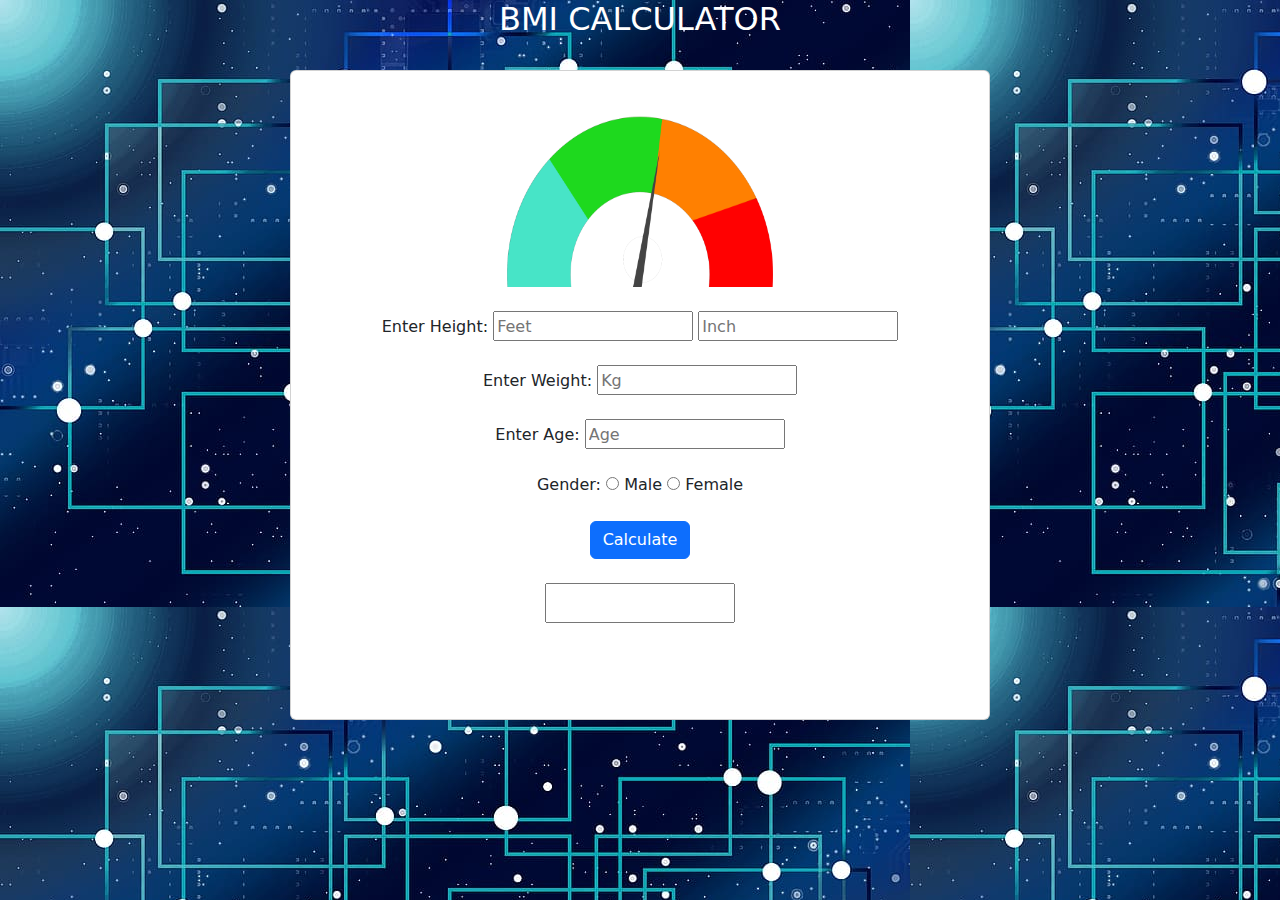
<file: BMI Calculator.html>
<!--BMI CALCULATOR-->
<!DOCTYPE html>
<html lang="en">
<head>
    <meta charset="UTF-8">
    <title>BMI Calculator</title>
    <link rel="stylesheet" href="bootstrap.min.css">
    <style>
        img {
            max-width: 100%;
            height: auto;
        }
    </style>
</head>
<body background="calculator_bg.jpg">
<center>
    <h1 style="font-size: xx-large; color: white">BMI CALCULATOR</h1>
    <br>
    <main>
        <div class="card" style="height: 650px; width: 700px">
            <div class="card-body">
                <div class="card-img"><img id="displayImage" src="default.png" alt="default" style="width: 300px; height: 200px"></div>
                <br>
                <form>
                    Enter Height: <input type="number" id="feet" placeholder="Feet" style="width: 200px; height: 30px">
                    <input type="number" id="inch" placeholder="Inch" style="width: 200px; height: 30px">
                    <br><br>
                    Enter Weight: <input type="number" id="wei" placeholder="Kg" style="width: 200px; height: 30px">
                    <br><br>
                    Enter Age: <input type="number" id="age" placeholder="Age" style="width: 200px; height: 30px">
                    <br><br>
                    Gender:
                    <input type="radio" id="male" name="gender" value="male">
                    <label for="male">Male</label>
                    <input type="radio" id="female" name="gender" value="female">
                    <label for="female">Female</label>
                    <br><br>
                    <input type="button" onclick="calculateBMI()" value="Calculate" class="btn btn-primary">
                    <br><br>
                    <input type="text" id="output" readonly style="height: 40px; width: 190px">
                </form>
            </div>
        </div>
        <br>
    </main>
</center>

<script>
    function calculateBMI() {
        let feet = parseFloat(document.getElementById("feet").value);
        let inch = parseFloat(document.getElementById("inch").value);
        let weight = parseFloat(document.getElementById("wei").value);
        let age = parseFloat(document.getElementById("age").value);
        let gender = document.querySelector('input[name="gender"]:checked');

        if (!feet || !inch || !weight || !age || !gender) {
            alert("Please fill out all fields.");
            return;
        }

        let heightInMeters = (feet / 3.281) + (inch / 39.37);
        let bmi = weight / (heightInMeters * heightInMeters);

        document.getElementById("output").value = bmi.toFixed(2);
        changeImage(bmi);
    }

    function changeImage(bmi) {
        let image = document.getElementById("displayImage");
        if (bmi <= 18.5) {
            image.src = "Gauge_Underweight.png";
            image.alt = "Underweight";
        } else if (bmi > 18.5 && bmi < 25) {
            image.src = "Normal_Weight.png";
            image.alt = "Normal Weight";
        } else if (bmi >= 25 && bmi < 30) {
            image.src = "Gauge_Overweight.png";
            image.alt = "Overweight";
        } else {
            image.src = "Obese_Weight.png";
            image.alt = "Obese";
        }
    }
</script>

</body>
</html>
</file>
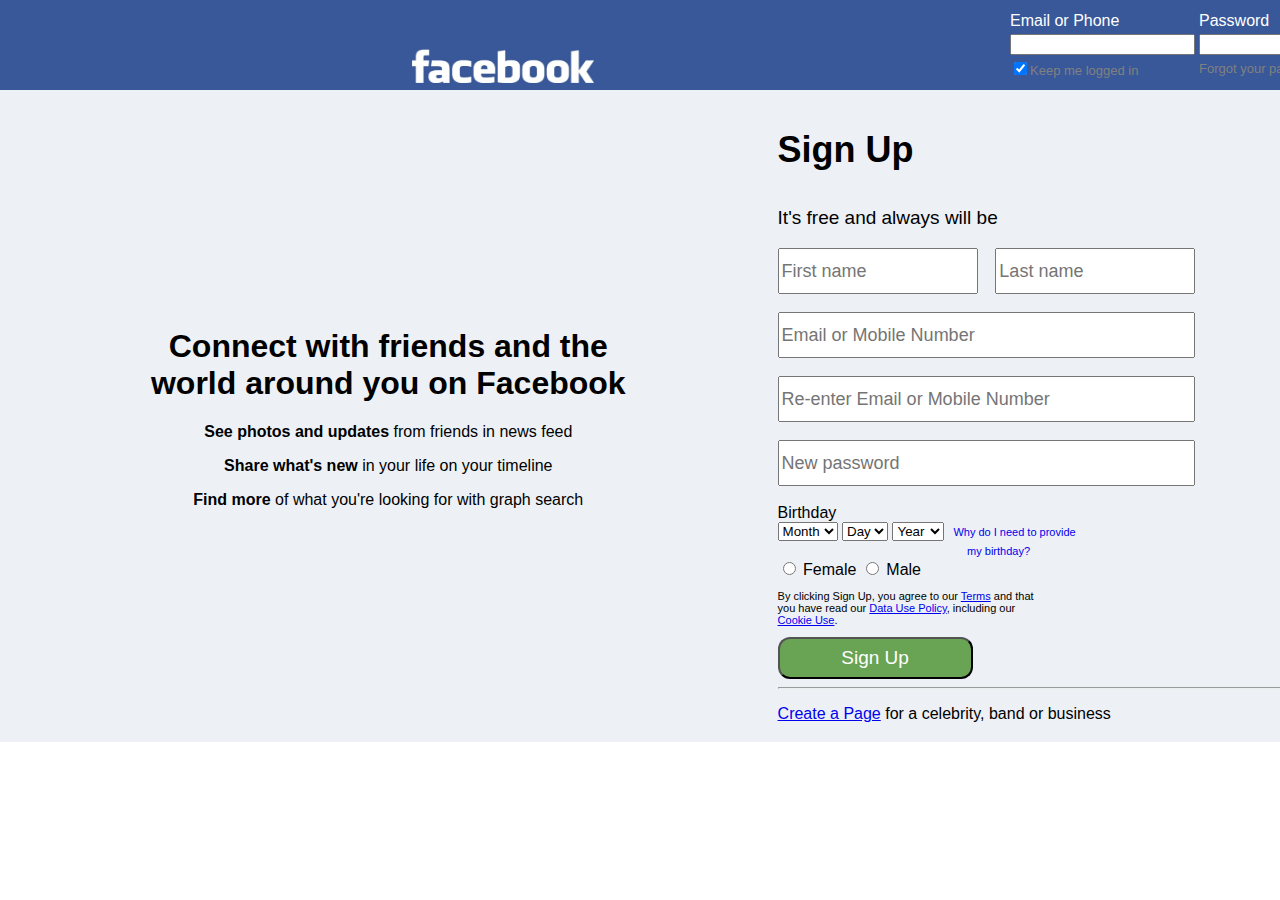
<file: facebook.html>
<!DOCTYPE html>
<html lang="en">
<head>
    <title>Facebook Login</title>
    <link rel="stylesheet" href="login.css">
</head>
<body>
<table id="table1">
    <tr>
        <td id="td1"><img src="img/img.png" title="Facebook" id="img1"></td>
        <td id="td4">
            <table id="table3">
                <tr>
                    <td id="t1">
                        Email or Phone
                    </td>
                    <td id="t2">
                        Password
                    </td>
                </tr>
                <tr>
                    <td>
                        <input type="email">
                    </td>
                    <td>
                        <input type="password">
                    </td>
                    <td>
                        <button type="submit" >Log In</button>
                    </td>
                </tr>
                <tr>
                    <td id="t3"><input type="checkbox" checked>Keep me logged in</td>
                    <td id="t4">Forgot your password?</td>
                </tr>
            </table>
        </td>

    </tr>
</table>
<table id="table2" >
    <tr>
        <td id="td2">
            <h1>Connect with friends and the<br> world around you on Facebook</h1>
            <p><b>See photos and updates</b> from friends in news feed</p>
            <p><b>Share what's new</b> in your life on your timeline</p>
            <p><b>Find more</b> of what you're looking for with graph search</p>
        </td>
        <td id="td3">
            <p id="p1"><b>Sign Up</b></p>
            <p id="p2">It's free and always will be</p>
            <form id="form1">
                <input type="text" placeholder="First name" id="inp4">&nbsp&nbsp&nbsp&nbsp<input type="text" placeholder="Last name" id="inp5">
                <br>
                <br>
                <input type="text" placeholder="Email or Mobile Number" id="inp1">
                <br>
                <br>
                <input type="text" placeholder="Re-enter Email or Mobile Number" id="inp2">
                <br>
                <br>
                <input type="text" placeholder="New password" id="inp3">
                <br>
                <br>
                Birthday<br>
                <select title="Month">
                    <option value="0" selected="1">Month</option>
                    <option value="1">Jan</option>
                    <option value="2">Feb</option>
                    <option value="3">Mar</option>
                    <option value="4">Apr</option>
                    <option value="5">May</option>
                    <option value="6">Jun</option>
                    <option value="7">Jul</option>
                    <option value="8">Aug</option>
                    <option value="9">Sep</option>
                    <option value="10">Oct</option>
                    <option value="11">Nov</option>
                    <option value="12">Dec</option>
                </select>
                <select title="Day">
                    <option value="0" selected="1">Day</option>
                    <option value="1">1</option>
                    <option value="2">2</option>
                    <option value="3">3</option>
                    <option value="4">4</option>
                    <option value="5">5</option>
                    <option value="6">6</option>
                    <option value="7">7</option>
                    <option value="8">8</option>
                    <option value="9">9</option>
                    <option value="10">10</option>
                    <option value="11">11</option>
                    <option value="12">12</option>
                    <option value="13">13</option>
                    <option value="14">14</option>
                    <option value="15">15</option>
                    <option value="16">16</option>
                    <option value="17">17</option>
                    <option value="18">18</option>
                    <option value="19">19</option>
                    <option value="20">20</option>
                    <option value="21">21</option>
                    <option value="22">22</option>
                    <option value="23">23</option>
                    <option value="24">24</option>
                    <option value="25">25</option>
                    <option value="26">26</option>
                    <option value="27">27</option>
                    <option value="28">28</option>
                    <option value="29">29</option>
                    <option value="30">30</option>
                    <option value="31">31</option>
                </select>
                <select title="Year">
                    <option value="0" selected="1">Year</option>
                    <option value="2020">2020</option>
                    <option value="2019">2019</option>
                    <option value="2018">2018</option>
                    <option value="2017">2017</option>
                    <option value="2016">2016</option>
                    <option value="2015">2015</option>
                    <option value="2014">2014</option>
                    <option value="2013">2013</option>
                    <option value="2012">2012</option>
                    <option value="2011">2011</option>
                    <option value="2010">2010</option>
                    <option value="2009">2009</option>
                    <option value="2008">2008</option>
                    <option value="2007">2007</option>
                    <option value="2006">2006</option>
                    <option value="2005">2005</option>
                    <option value="2004">2004</option>
                    <option value="2003">2003</option>
                    <option value="2002">2002</option>
                    <option value="2001">2001</option>
                    <option value="2000">2000</option>
                    <option value="1999">1999</option>
                    <option value="1998">1998</option>
                    <option value="1997">1997</option>
                    <option value="1996">1996</option>
                    <option value="1995">1995</option>
                    <option value="1994">1994</option>
                    <option value="1993">1993</option>
                    <option value="1992">1992</option>
                    <option value="1991">1991</option>
                    <option value="1990">1990</option>
                    <option value="1989">1989</option>
                    <option value="1988">1988</option>
                    <option value="1987">1987</option>
                    <option value="1986">1986</option>
                    <option value="1985">1985</option>
                    <option value="1984">1984</option>
                    <option value="1983">1983</option>
                    <option value="1982">1982</option>
                    <option value="1981">1981</option>
                    <option value="1980">1980</option>
                    <option value="1979">1979</option>
                    <option value="1978">1978</option>
                    <option value="1977">1977</option>
                    <option value="1976">1976</option>
                    <option value="1975">1975</option>
                    <option value="1974">1974</option>
                    <option value="1973">1973</option>
                    <option value="1972">1972</option>
                    <option value="1971">1971</option>
                    <option value="1970">1970</option>
                    <option value="1969">1969</option>
                    <option value="1968">1968</option>
                    <option value="1967">1967</option>
                    <option value="1966">1966</option>
                    <option value="1965">1965</option>
                    <option value="1964">1964</option>
                    <option value="1963">1963</option>
                    <option value="1962">1962</option>
                    <option value="1961">1961</option>
                    <option value="1960">1960</option>
                    <option value="1959">1959</option>
                    <option value="1958">1958</option>
                    <option value="1957">1957</option>
                    <option value="1956">1956</option>
                    <option value="1955">1955</option>
                    <option value="1954">1954</option>
                    <option value="1953">1953</option>
                    <option value="1952">1952</option>
                    <option value="1951">1951</option>
                    <option value="1950">1950</option>
                    <option value="1949">1949</option>
                    <option value="1948">1948</option>
                    <option value="1947">1947</option>
                    <option value="1946">1946</option>
                    <option value="1945">1945</option>
                    <option value="1944">1944</option>
                    <option value="1943">1943</option>
                    <option value="1942">1942</option>
                    <option value="1941">1941</option>
                    <option value="1940">1940</option>
                    <option value="1939">1939</option>
                    <option value="1938">1938</option>
                    <option value="1937">1937</option>
                    <option value="1936">1936</option>
                    <option value="1935">1935</option>
                    <option value="1934">1934</option>
                    <option value="1933">1933</option>
                    <option value="1932">1932</option>
                    <option value="1931">1931</option>
                    <option value="1930">1930</option>
                    <option value="1929">1929</option>
                    <option value="1928">1928</option>
                    <option value="1927">1927</option>
                    <option value="1926">1926</option>
                    <option value="1925">1925</option>
                    <option value="1924">1924</option>
                    <option value="1923">1923</option>
                    <option value="1922">1922</option>
                    <option value="1921">1921</option>
                    <option value="1920">1920</option>
                    <option value="1919">1919</option>
                    <option value="1918">1918</option>
                    <option value="1917">1917</option>
                    <option value="1916">1916</option>
                    <option value="1915">1915</option>
                    <option value="1914">1914</option>
                    <option value="1913">1913</option>
                    <option value="1912">1912</option>
                    <option value="1911">1911</option>
                    <option value="1910">1910</option>
                    <option value="1909">1909</option>
                    <option value="1908">1908</option>
                    <option value="1907">1907</option>
                    <option value="1906">1906</option>
                    <option value="1905">1905</option>
                </select>&nbsp&nbsp<a href="why.html" id="a1">Why do I need to provide<br>&nbsp&nbsp&nbsp&nbsp&nbsp&nbsp&nbsp&nbsp&nbsp&nbsp&nbsp&nbsp&nbsp&nbsp&nbsp&nbsp&nbsp&nbsp&nbsp&nbsp&nbsp&nbsp&nbsp&nbsp&nbsp&nbsp&nbsp&nbsp&nbsp&nbsp&nbsp&nbsp&nbsp&nbsp&nbsp&nbsp&nbsp&nbsp&nbsp&nbsp&nbsp&nbsp&nbsp&nbsp&nbsp&nbsp&nbsp&nbsp&nbsp&nbsp&nbsp&nbsp&nbsp&nbsp&nbsp&nbsp&nbsp&nbsp&nbsp&nbsp&nbsp my birthday?</a>
                <br>
                <input type="radio" id="inp7" value="Female">
                <label>Female</label>
                <input type="radio" id="inp6" value="Male">
                <label>Male</label>
                <p id="p3">By clicking Sign Up, you agree to our <a href="terms.html"id="a2">Terms</a> and that<br>you have read our <a href="use.html" id="a3">Data Use Policy</a>, including our <br><a href="cookie.html"id="a4">Cookie Use</a>.</p>
                <button id="button1">Sign Up</button>
            </form>
            <hr>
            <p id="p4"><a href="create.html" id="a5">Create a Page</a> for a celebrity, band or business</p>
        </td>
    </tr>
</table>

</body>
</html>
</file>
<file: login.css>
body{
    font-family: 'Lucida Grande', tahoma,verdana,arial,sans-serif;
    margin: 0;
}
#table1{
    img{
        width: 182px;
        height: 34px;
    }
    width: 100%;
    min-width: 1540px;
    height: 90px;
    background-color: #395899;
    #td1{
        width: 1000px;
        margin-right: 900px;
        text-align: center;
        vertical-align: bottom;
    }
    #table3{
        #t1{
            color: white;
        }
        #t2{
            color: white;
        }
        #t3{
            font-size: small;
            color: gray;
        }
        #t4{
            font-size: small;
            color: gray;
        }
    }
    #table4{
        vertical-align: bottom;
    }
}

#table2{
    background-color: #edf0f5;
    width: 100%;
    min-width: 1540px;
    height: 606px;
    #td2{
        text-align: center;
        width: 1022px;
    }
    #td3{
        text-align: left;
        width: 898px;
        height: 606px;
        vertical-align: top;
        #p1{
            font-size: 36px;
            font-family: 'Open Sans',sans-serif;
        }
        #p2{
            font-size: 19px;
            font-family: 'Open Sans',sans-serif;
        }
        #p3{
            font-size: 11px;
            font-family: 'Open Sans',sans-serif;
        }
        #form1{
            #inp1{
                width: 409px;
                height: 40px;
                font-size: 18px;
            }
            #inp2{
                width: 409px;
                height: 40px;
                font-size: 18px;
            }
            #inp3{
                width: 409px;
                height: 40px;
                font-size: 18px;
            }
            #inp4{
                width: 192px;
                height: 40px;
                font-size: 18px;
            }
            #inp5{
                width: 192px;
                height: 40px;
                font-size: 18px;
            }
            #button1{
                background-color: #69a455;
                color: white;
                height: 42px;
                width: 195px;
                border-radius: 12px;
                font-size: 19px;
            }
            #a1{
                text-decoration: none;
                font-size: 11px;
            }
        }
    }
}
</file>
